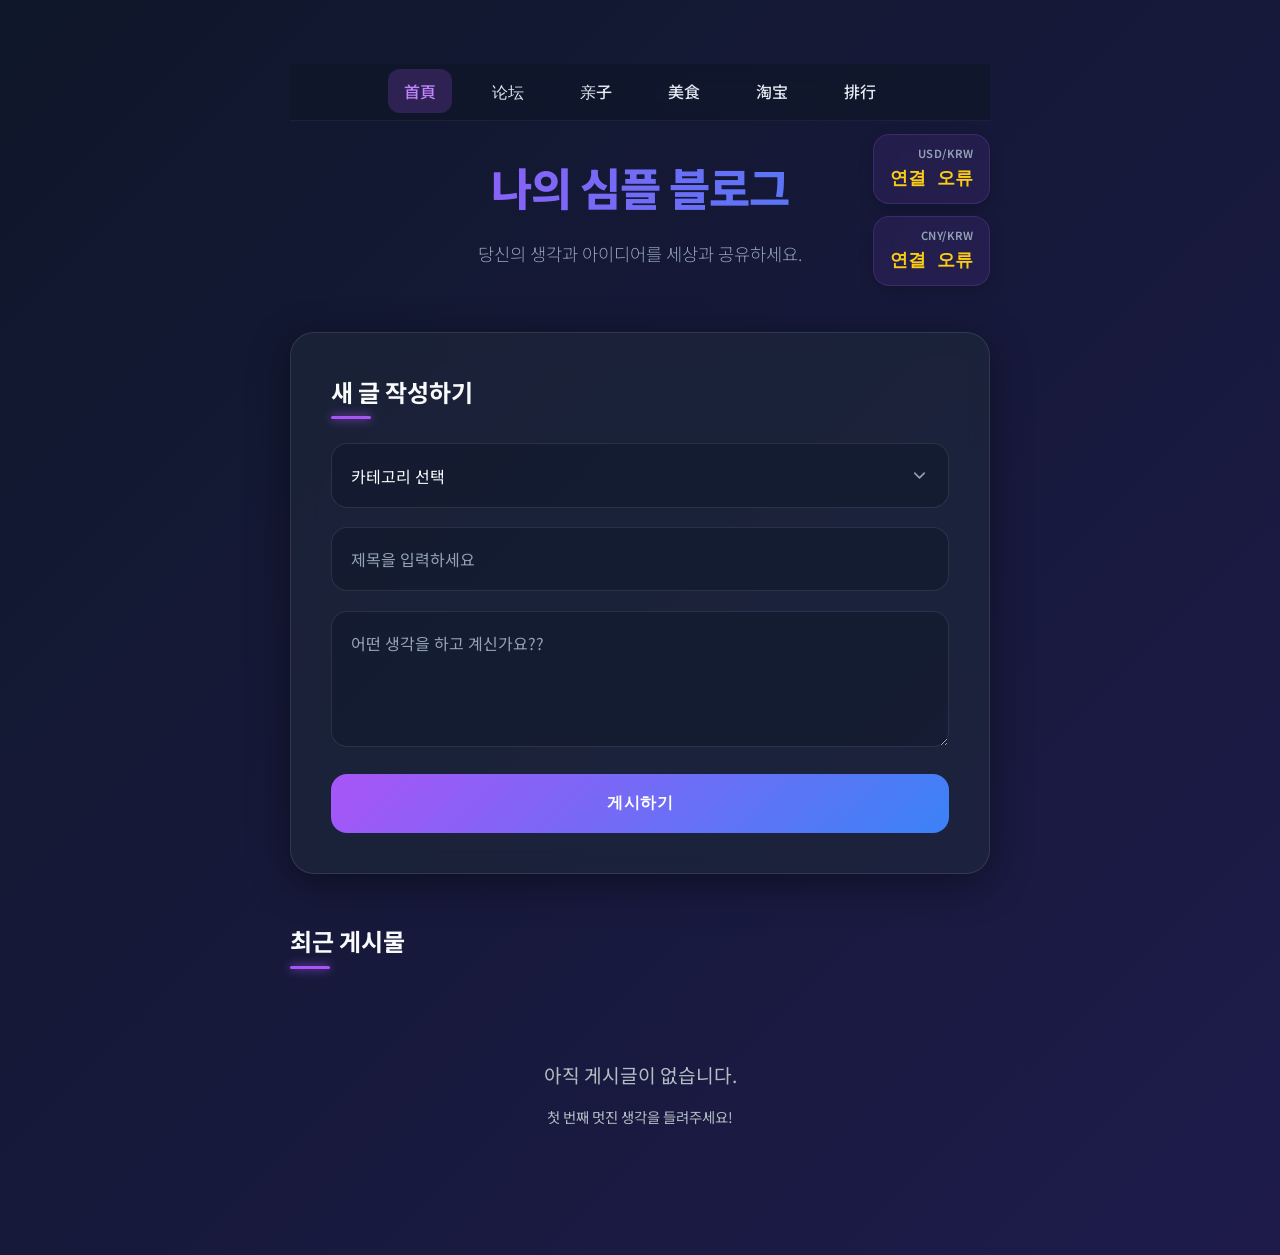
<file: index.html>
<!DOCTYPE html>
<html lang="en">
<head>
    <meta charset="UTF-8">
    <meta name="viewport" content="width=device-width, initial-scale=1.0">
    <title>나의 심플 블로그</title>
    <!-- Version 1.0.1 - Sophisticated Blog UI -->
    <link rel="preconnect" href="https://fonts.googleapis.com">
    <link rel="preconnect" href="https://fonts.gstatic.com" crossorigin>
    <link href="https://fonts.googleapis.com/css2?family=Noto+Sans+KR:wght@300;400;500;700&display=swap" rel="stylesheet">
    <link rel="stylesheet" href="style.css">
</head>
<body>
    <div class="container">
        <header>
            <nav class="main-nav">
                <ul>
                    <li><a href="index.html" class="active">首頁</a></li>
                    <li><a href="forum.html">论坛</a></li>
                    <li><a href="news.html">亲子</a></li>
                    <li><a href="business.html">美食</a></li>
                    <li><a href="guide.html">淘宝</a></li>
                    <li><a href="ranking.html">排行</a></li>
                </ul>
            </nav>
            <div class="exchange-rate-container">
                <div class="exchange-rate-box" id="usd-box" title="USD/KRW 환율 (클릭하여 역사 보기)">
                    <span class="rate-label">USD/KRW</span>
                    <span class="rate-value" id="usd-rate">--</span>
                </div>
                <div class="exchange-rate-box" id="cny-box" title="CNY/KRW 환율">
                    <span class="rate-label">CNY/KRW</span>
                    <span class="rate-value" id="cny-rate">--</span>
                </div>
            </div>
            <h1>나의 심플 블로그</h1>
            <p>당신의 생각과 아이디어를 세상과 공유하세요.</p>
        </header>

        <!-- Historical Rate Modal -->
        <div id="history-modal" class="modal">
            <div class="modal-content card">
                <div class="modal-header">
                    <h2>USD/KRW 10년 역사</h2>
                    <button class="close-modal">&times;</button>
                </div>
                <div id="history-chart-container">
                    <div class="loading-spinner">데이터를 불러오는 중...</div>
                </div>
                <div class="history-list" id="history-list"></div>
            </div>
        </div>

        <section class="create-post">
            <div class="card">
                <h2>새 글 작성하기</h2>
                <form id="post-form">
                    <select id="post-category" required>
                        <option value="" disabled selected>카테고리 선택</option>
                        <option value="미식">미식</option>
                        <option value="쇼핑">쇼핑</option>
                        <option value="드라이브">드라이브</option>
                    </select>
                    <input type="text" id="post-title" placeholder="제목을 입력하세요" required>
                    <textarea id="post-content" rows="4" placeholder="어떤 생각을 하고 계신가요??" required></textarea>
                    <button type="submit">게시하기</button>
                </form>
            </div>
        </section>

        <section class="blog-feed">
            <h2>최근 게시물</h2>
            <div id="posts-container">
                <!-- Posts will be injected here by JavaScript -->
            </div>
        </section>
    </div>
    <script src="main.js"></script>
</body>
</html>
</file>
<file: style.css>
.main-nav {
    background-color: rgba(15, 23, 42, 0.8);
    backdrop-filter: blur(10px);
    border-bottom: 1px solid rgba(255, 255, 255, 0.05);
    padding: 15px 0;
    text-align: center;
    position: sticky;
    top: 0;
    z-index: 100;
}

.main-nav ul {
    margin: 0;
    padding: 0;
    list-style: none;
    display: inline-block;
}

.main-nav li {
    display: inline-block;
    margin: 0 10px;
}

.main-nav a {
    color: #e2e8f0;
    text-decoration: none;
    padding: 10px 16px;
    font-size: 16px;
    font-weight: 500;
    border-radius: 12px;
    transition: var(--transition);
}

.main-nav a.active,
.main-nav a:hover {
    background-color: rgba(168, 85, 247, 0.2);
    color: #c084fc;
}

:root {
    --primary-color: #a855f7;
    --accent-color: #3b82f6;
    --bg-gradient: linear-gradient(135deg, #0f172a 0%, #1e1b4b 100%);
    --card-bg: rgba(30, 41, 59, 0.6);
    --text-main: #f8fafc;
    --text-muted: #94a3b8;
    --shadow-soft: 0 10px 40px rgba(0, 0, 0, 0.4);
    --transition: all 0.3s cubic-bezier(0.25, 0.8, 0.25, 1);
}

body {
    font-family: 'Noto Sans KR', sans-serif;
    margin: 0;
    padding: 0;
    background: var(--bg-gradient);
    color: var(--text-main);
    min-height: 100vh;
    line-height: 1.6;
}

.container {
    max-width: 700px;
    margin: 0 auto;
    padding: 4rem 1.5rem;
}

header {
    text-align: center;
    margin-bottom: 4rem;
    position: relative;
}

.exchange-rate-container {
    position: absolute;
    top: 70px;
    right: 0;
    display: flex;
    flex-direction: column;
    gap: 12px;
    align-items: flex-end;
    z-index: 50;
}

.exchange-rate-box {
    background: rgba(168, 85, 247, 0.1);
    padding: 10px 16px;
    border-radius: 16px;
    border: 1px solid rgba(168, 85, 247, 0.2);
    backdrop-filter: blur(10px);
    display: flex;
    flex-direction: column;
    align-items: flex-end;
    box-shadow: 0 4px 15px rgba(0, 0, 0, 0.2);
    animation: fadeIn 0.8s ease-out;
    cursor: pointer;
    transition: var(--transition);
}

.exchange-rate-box:hover {
    background: rgba(168, 85, 247, 0.2);
    transform: scale(1.05);
}

.rate-label {
    font-size: 0.7rem;
    color: var(--text-muted);
    font-weight: 600;
    margin-bottom: 2px;
    text-transform: uppercase;
    letter-spacing: 0.5px;
}

.rate-value {
    font-size: 1.1rem;
    font-weight: 700;
    color: #facc15;
    font-family: 'JetBrains Mono', monospace;
}

/* Modal Styles */
.modal {
    display: none;
    position: fixed;
    z-index: 1000;
    left: 0;
    top: 0;
    width: 100%;
    height: 100%;
    background-color: rgba(15, 23, 42, 0.9);
    backdrop-filter: blur(8px);
    overflow-y: auto;
}

.modal-content {
    margin: 5% auto;
    width: 90%;
    max-width: 600px;
    background: var(--card-bg);
    border: 1px solid rgba(255, 255, 255, 0.1);
    animation: slideDown 0.4s ease-out;
}

@keyframes slideDown {
    from { transform: translateY(-50px); opacity: 0; }
    to { transform: translateY(0); opacity: 1; }
}

.modal-header {
    display: flex;
    justify-content: space-between;
    align-items: center;
    margin-bottom: 2rem;
}

.close-modal {
    background: none;
    border: none;
    color: var(--text-muted);
    font-size: 2rem;
    cursor: pointer;
    transition: color 0.2s;
    padding: 0;
    line-height: 1;
}

.close-modal:hover {
    color: #ef4444;
}

/* History List Styles */
.history-list {
    display: grid;
    grid-template-columns: repeat(auto-fill, minmax(120px, 1fr));
    gap: 1rem;
}

.history-item {
    background: rgba(15, 23, 42, 0.4);
    padding: 1rem;
    border-radius: 12px;
    text-align: center;
    border: 1px solid rgba(255, 255, 255, 0.05);
}

.history-year {
    display: block;
    font-size: 0.8rem;
    color: var(--text-muted);
    margin-bottom: 0.3rem;
    font-weight: 600;
}

.history-rate {
    display: block;
    font-size: 1.1rem;
    color: #facc15;
    font-weight: 700;
    font-family: 'JetBrains Mono', monospace;
}

.loading-spinner {
    text-align: center;
    padding: 2rem;
    color: var(--text-muted);
    font-style: italic;
}

header h1 {
    font-size: 2.8rem;
    font-weight: 800;
    letter-spacing: -1px;
    margin-bottom: 0.5rem;
    background: linear-gradient(to right, var(--primary-color), var(--accent-color));
    -webkit-background-clip: text;
    -webkit-text-fill-color: transparent;
}

header p {
    color: var(--text-muted);
    font-size: 1.1rem;
    font-weight: 300;
}

.card {
    background: var(--card-bg);
    padding: 2.5rem;
    border-radius: 24px;
    box-shadow: var(--shadow-soft);
    margin-bottom: 3rem;
    backdrop-filter: blur(12px);
    border: 1px solid rgba(255, 255, 255, 0.1);
}

h2 {
    font-size: 1.5rem;
    font-weight: 700;
    margin-top: 0;
    margin-bottom: 2rem;
    position: relative;
    display: inline-block;
    color: var(--text-main);
}

h2::after {
    content: '';
    position: absolute;
    bottom: -8px;
    left: 0;
    width: 40px;
    height: 3px;
    background: var(--primary-color);
    border-radius: 2px;
    box-shadow: 0 0 10px var(--primary-color);
}

/* Form Styles */
#post-form {
    display: flex;
    flex-direction: column;
    gap: 1.2rem;
}

input[type="text"], textarea, select {
    width: 100%;
    padding: 1.2rem;
    border: 1px solid rgba(255, 255, 255, 0.1);
    border-radius: 16px;
    font-family: inherit;
    font-size: 1rem;
    background: rgba(15, 23, 42, 0.5);
    color: var(--text-main);
    transition: var(--transition);
    box-sizing: border-box;
    -webkit-appearance: none;
    -moz-appearance: none;
    appearance: none;
}

input[type="text"]::placeholder, textarea::placeholder {
    color: var(--text-muted);
}

select {
    background-image: url("data:image/svg+xml,%3Csvg xmlns='http://www.w3.org/2000/svg' width='24' height='24' viewBox='0 0 24 24' fill='none' stroke='%2394a3b8' stroke-width='2' stroke-linecap='round' stroke-linejoin='round'%3E%3Cpolyline points='6 9 12 15 18 9'%3E%3C/polyline%3E%3C/svg%3E");
    background-repeat: no-repeat;
    background-position: right 1.2rem center;
    background-size: 1.2rem;
    cursor: pointer;
}

select option {
    background: #1e293b;
    color: #f8fafc;
}

input[type="text"]:focus, textarea:focus, select:focus {
    outline: none;
    border-color: var(--primary-color);
    background: rgba(15, 23, 42, 0.8);
    box-shadow: 0 0 0 4px rgba(168, 85, 247, 0.15);
}

button {
    background: linear-gradient(135deg, var(--primary-color), var(--accent-color));
    color: white;
    border: none;
    padding: 1.2rem;
    border-radius: 16px;
    font-weight: 700;
    font-size: 1rem;
    letter-spacing: 0.5px;
    cursor: pointer;
    transition: var(--transition);
    margin-top: 0.5rem;
}

button:hover {
    transform: translateY(-2px);
    box-shadow: 0 10px 20px rgba(168, 85, 247, 0.3);
}

/* Post Card Styles */
.post-card {
    background: var(--card-bg);
    padding: 2.5rem;
    border-radius: 24px;
    box-shadow: var(--shadow-soft);
    margin-bottom: 2rem;
    transition: var(--transition);
    position: relative;
    border: 1px solid rgba(255, 255, 255, 0.05);
    backdrop-filter: blur(12px);
}

.post-card:hover {
    transform: translateY(-5px);
    box-shadow: 0 20px 40px rgba(0, 0, 0, 0.5);
    border-color: rgba(168, 85, 247, 0.3);
}

.post-card h3 {
    font-size: 1.8rem;
    margin-top: 0;
    margin-bottom: 0.8rem;
    color: var(--text-main);
    line-height: 1.3;
}

.post-date {
    font-size: 0.9rem;
    color: var(--text-muted);
    margin-bottom: 1.5rem;
    display: block;
    font-weight: 400;
}

.post-content {
    font-size: 1.1rem;
    line-height: 1.8;
    color: #cbd5e1;
    white-space: pre-wrap;
}

.delete-btn {
    position: absolute;
    top: 2.2rem;
    right: 2.2rem;
    background: rgba(239, 68, 68, 0.1);
    border: 1px solid rgba(239, 68, 68, 0.2);
    border-radius: 8px;
    color: #ef4444;
    cursor: pointer;
    padding: 6px 10px;
    font-size: 0.8rem;
    font-weight: 600;
    margin-top: 0;
    transition: var(--transition);
}

.delete-btn:hover {
    background: #ef4444;
    color: white;
    transform: none;
    box-shadow: 0 4px 12px rgba(239, 68, 68, 0.3);
}

/* Category Tags */
.category-tag {
    display: inline-block;
    padding: 0.5rem 1rem;
    border-radius: 50px;
    font-size: 0.75rem;
    font-weight: 700;
    margin-bottom: 1rem;
    text-transform: uppercase;
    letter-spacing: 0.5px;
}

.tag-gourmet { background-color: rgba(250, 204, 21, 0.15); color: #facc15; border: 1px solid rgba(250, 204, 21, 0.3); }
.tag-shopping { background-color: rgba(244, 63, 94, 0.15); color: #fb7185; border: 1px solid rgba(244, 63, 94, 0.3); }
.tag-drive { background-color: rgba(56, 189, 248, 0.15); color: #38bdf8; border: 1px solid rgba(56, 189, 248, 0.3); }
.tag-default { background-color: rgba(148, 163, 184, 0.15); color: #94a3b8; border: 1px solid rgba(148, 163, 184, 0.3); }

@keyframes fadeIn {
    from { opacity: 0; transform: translateY(20px); }
    to { opacity: 1; transform: translateY(0); }
}

#posts-container > div {
    animation: fadeIn 0.6s cubic-bezier(0.25, 0.8, 0.25, 1) both;
}

@media (max-width: 600px) {
    .container {
        padding: 2rem 1rem;
    }
    header h1 {
        font-size: 2.2rem;
    }
    .post-card, .card {
        padding: 1.5rem;
    }
}
</file>
